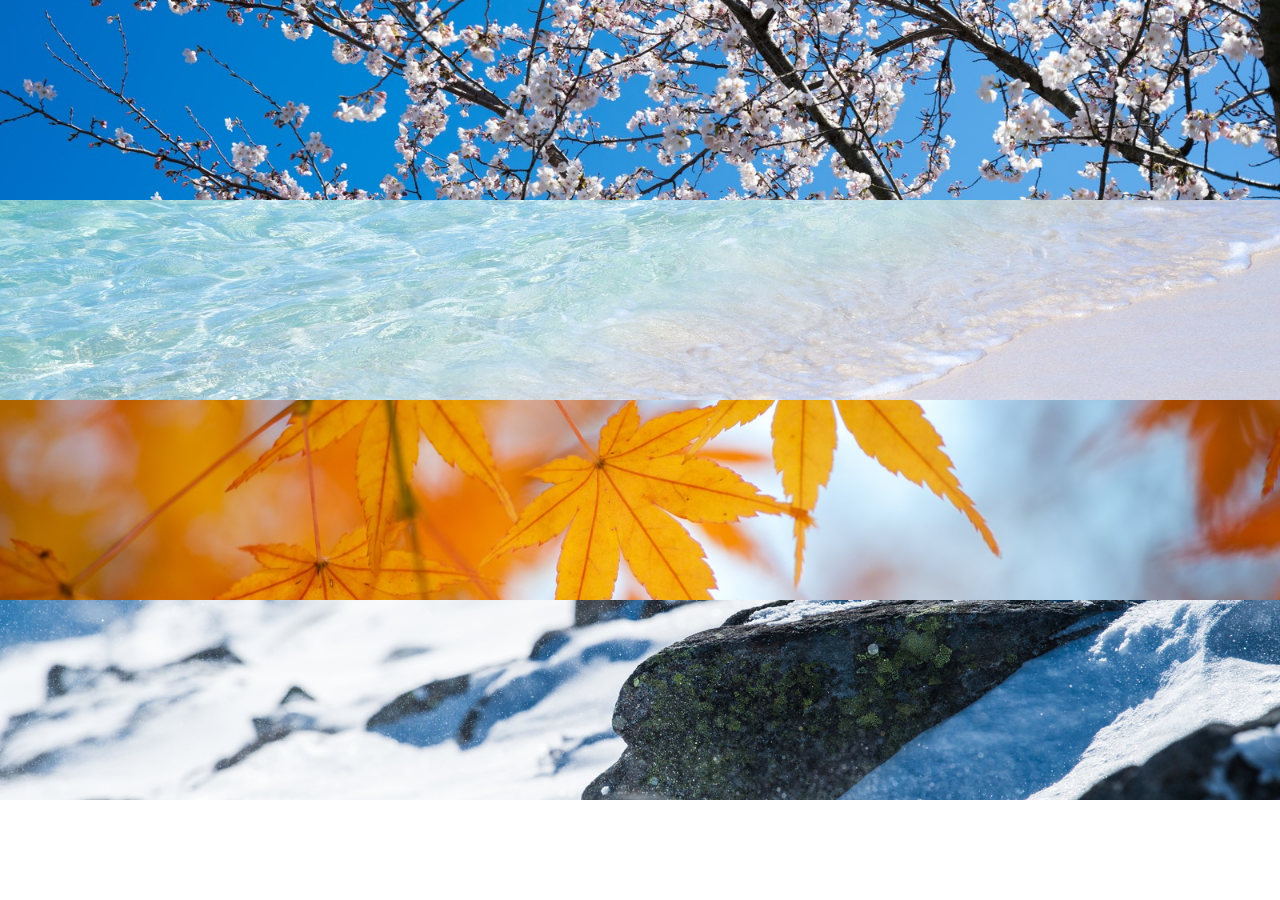
<file: capter6/index.html>
<!DOCTYPE html>
<html lang="ja">
  <head>
    <meta charset="UTF-8" />
    <title>6章演習</title>
    <link rel="stylesheet" href="style.css" />
  </head>
  <body>
    <div class="box1"></div>

    <div class="box2"></div>

    <div class="box3"></div>

    <div class="box4"></div>
  </body>
</html>
</file>
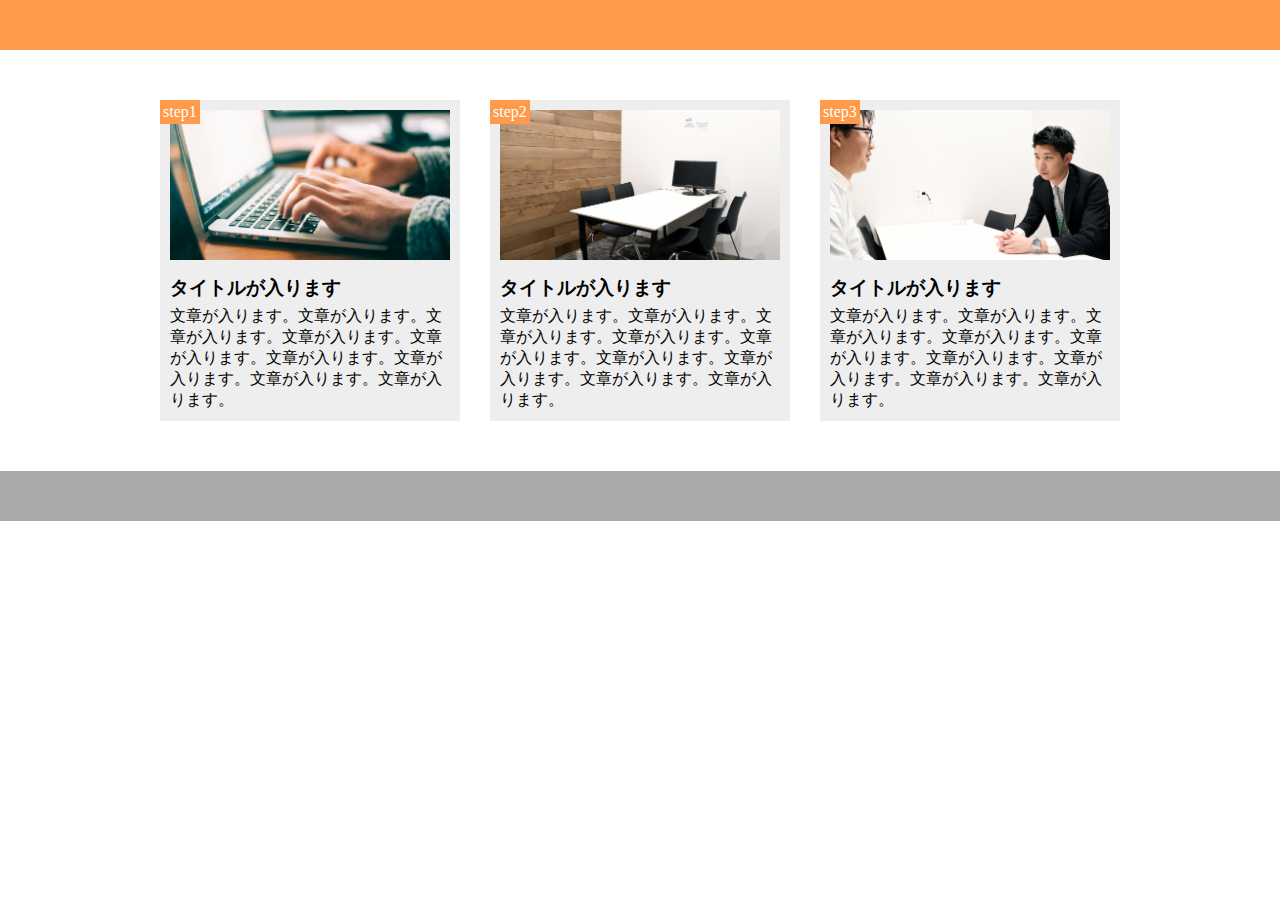
<file: chapter10/index.html>
<!DOCTYPE html>
<html lang="ja">
  <head>
    <meta charset="UTF-8" />
    <meta name="viewport" content="width=device-width,initial-scale=1.0" />
    <title>課題10</title>
    <link rel="stylesheet" href="style.css" />
  </head>
  <body>
    <header></header>
    <main>
      <div class="step-box">
        <div class="step-img1"></div>
        <span class="step-num">step1</span>
        <h3 class="title">タイトルが入ります</h3>
        <p class="text">
          文章が入ります。文章が入ります。文章が入ります。文章が入ります。文章が入ります。文章が入ります。文章が入ります。文章が入ります。文章が入ります。
        </p>
      </div>

      <div class="step-box">
        <div class="step-img2"></div>
        <span class="step-num">step2</span>
        <h3 class="title">タイトルが入ります</h3>
        <p class="text">
          文章が入ります。文章が入ります。文章が入ります。文章が入ります。文章が入ります。文章が入ります。文章が入ります。文章が入ります。文章が入ります。
        </p>
      </div>

      <div class="step-box">
        <div class="step-img3"></div>
        <span class="step-num">step3</span>
        <h3 class="title">タイトルが入ります</h3>
        <p class="text">
          文章が入ります。文章が入ります。文章が入ります。文章が入ります。文章が入ります。文章が入ります。文章が入ります。文章が入ります。文章が入ります。
        </p>
      </div>
    </main>
    <footer></footer>
  </body>
</html>
</file>
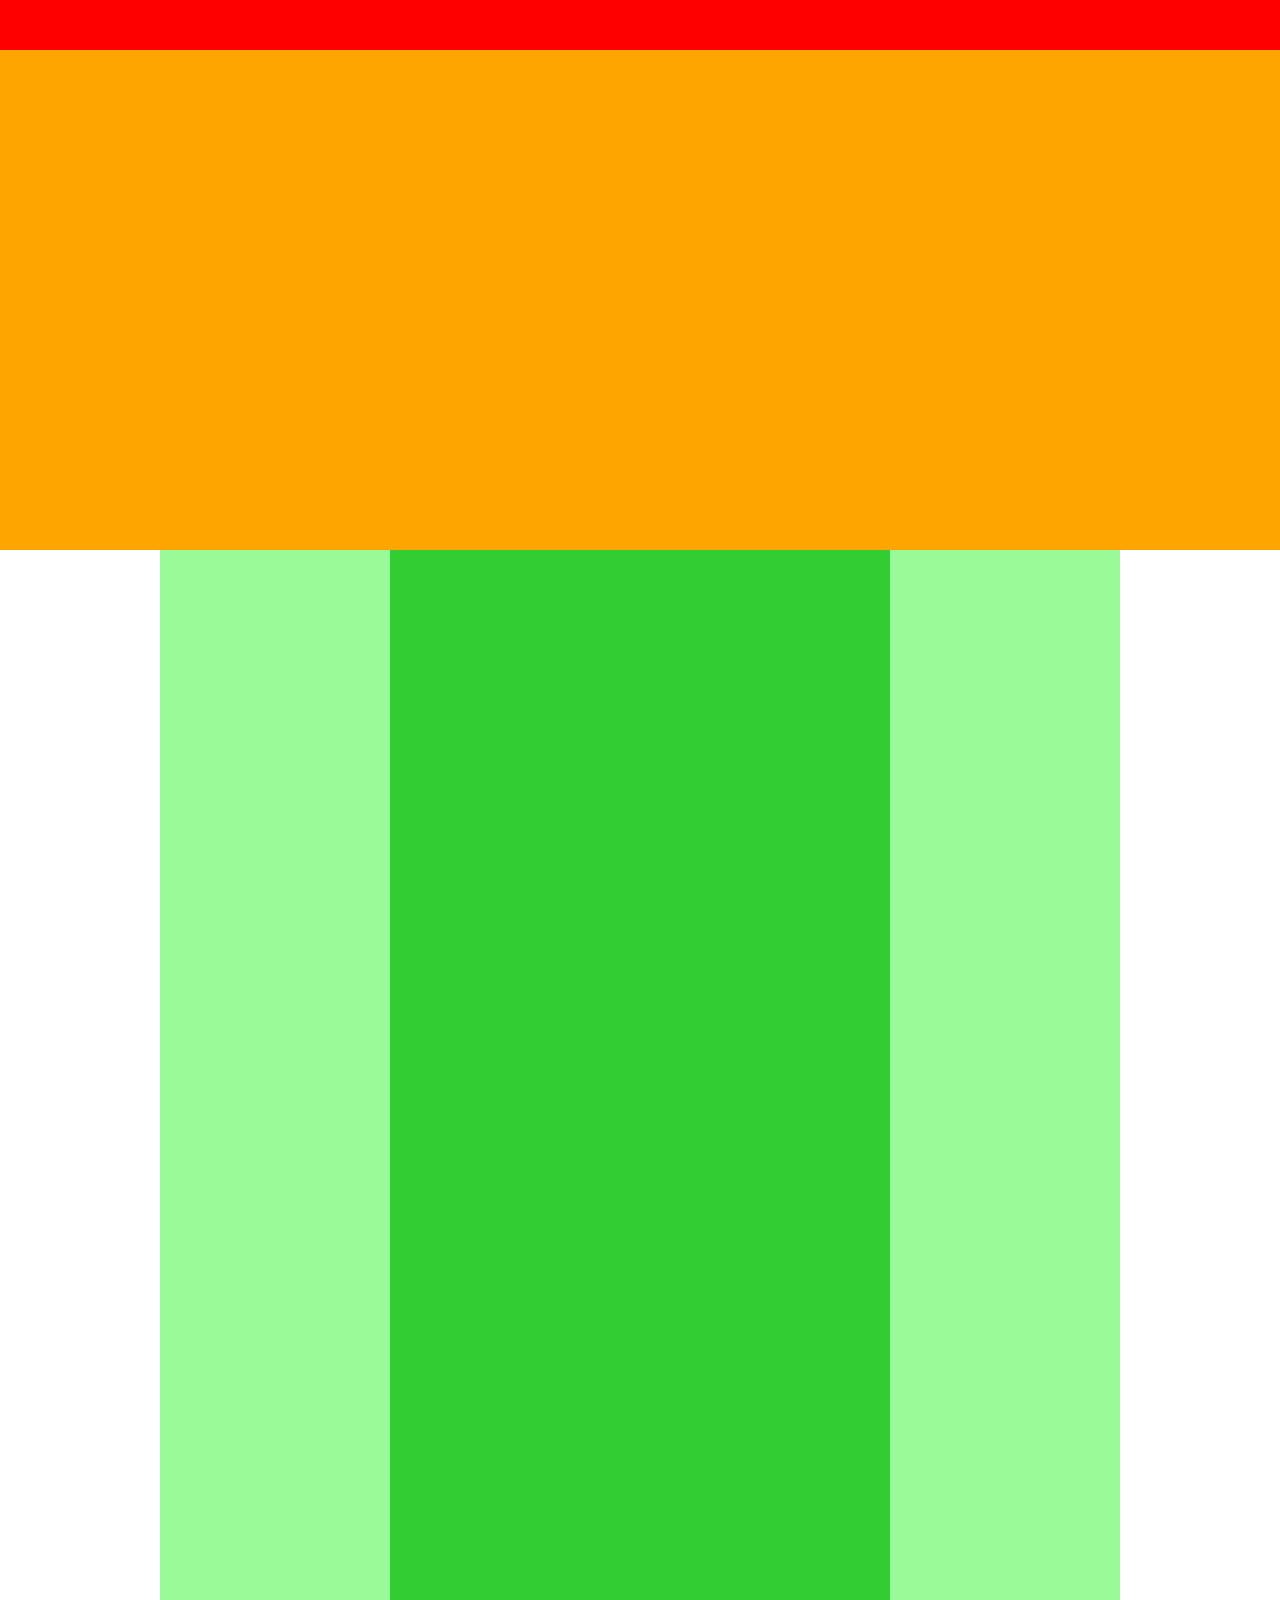
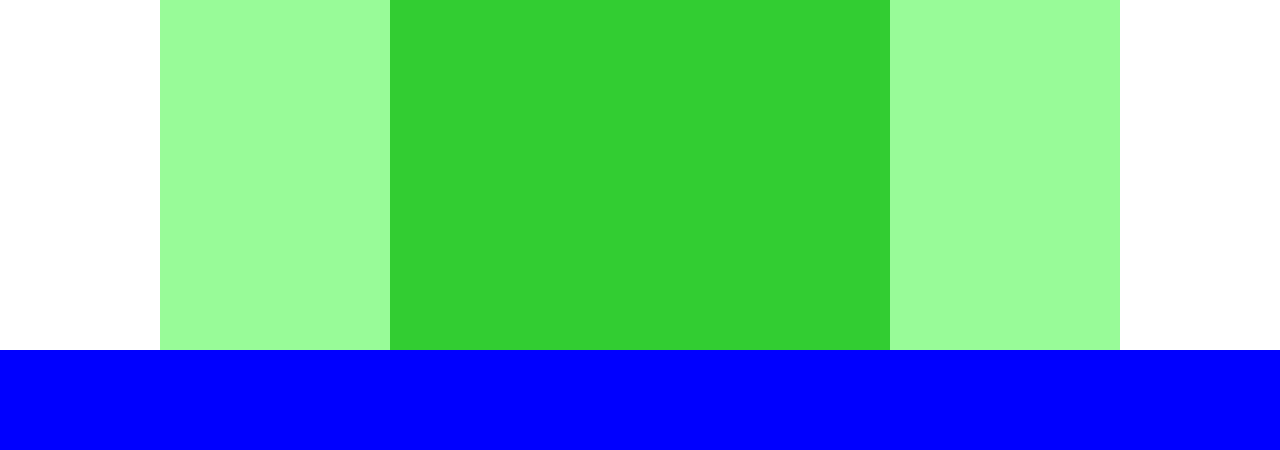
<file: chapter4/index.html>
<!DOCTYPE html>
<html lang="ja">
  <head>
    <meta charest="UTF8" />
    <!-- CSSファイルの読み込み -->
    <link rel="stylesheet" href="style.css" />
    <title>4章演習</title>
  </head>

  <body>
    <div class="header"></div>
    <div class="main-visual"></div>
    <div class="main">
      <div class="sidebar-left"></div>
      <div class="blog"></div>
      <div class="sidebar-right"></div>
    </div>
    <div class="footer"></div>
  </body>
</html>
</file>
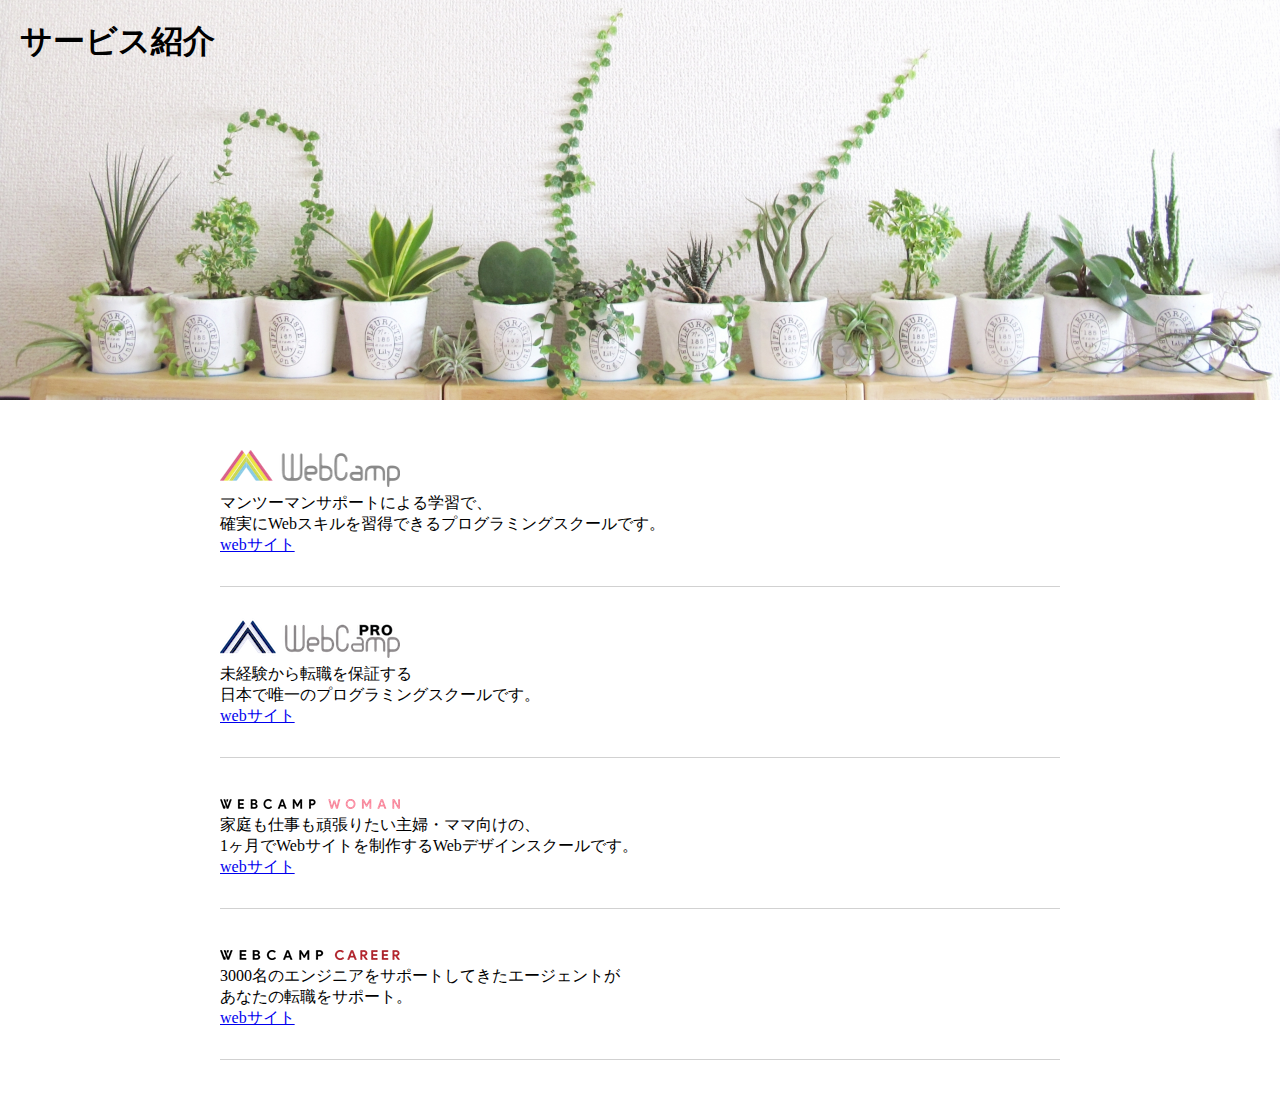
<file: chapter7/index.html>
<!DOCTYPE html>
<html lang="ja">
  <head>
    <meta charset="UTF-8" />
    <title>7章演習</title>
    <link rel="stylesheet" href="style.css" />
  </head>
  <body>
    <section class="main-visual">
      <h1 class="headline">サービス紹介</h1>
    </section>
    <main>
      <section class="service1">
        <h2><img src="img/wc-logo.png" alt="ロゴ" /></h2>
        <p>
          マンツーマンサポートによる学習で、<br />確実にWebスキルを習得できるプログラミングスクールです。
        </p>
        <a href="https://web-camp.io/">webサイト</a>
      </section>

      <section class="service2">
        <h2><img src="img/wcp-logo.png" alt="ロゴ" /></h2>
        <p>
          未経験から転職を保証する<br />日本で唯一のプログラミングスクールです。
        </p>
        <a href="http://web-camp.io/pro/">webサイト</a>
      </section>

      <section class="service3">
        <h2><img src="img/wcw-logo.png" alt="ロゴ" /></h2>
        <p>
          家庭も仕事も頑張りたい主婦・ママ向けの、<br />1ヶ月でWebサイトを制作するWebデザインスクールです。
        </p>
        <a href="http://web-camp.io/woman/">webサイト</a>
      </section>

      <section class="service4">
        <h2><img src="img/wcc-logo.png" alt="ロゴ" /></h2>
        <p>
          3000名のエンジニアをサポートしてきたエージェントが<br />あなたの転職をサポート。
        </p>
        <a href="http://web-camp.io/career/">webサイト</a>
      </section>
    </main>
  </body>
</html>
</file>
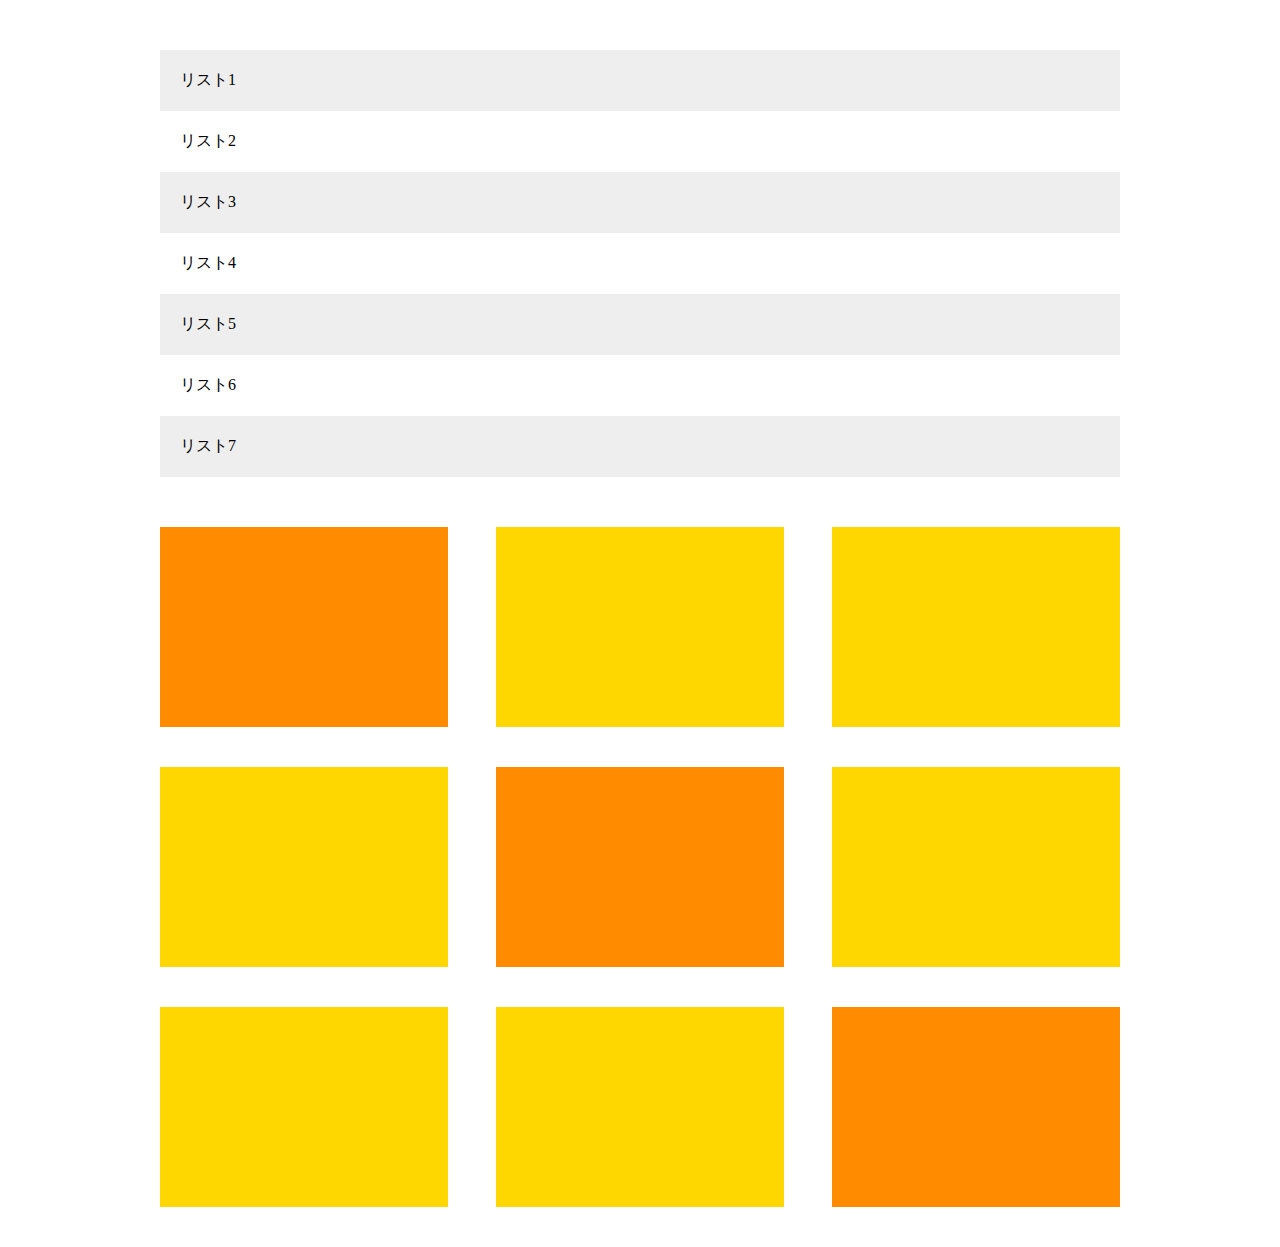
<file: chapter8/index.html>
<!DOCTYPE html>
<html lang="ja">
  <head>
    <meta charset="UTF-8" />
    <!-- CSSファイルの読み込み -->
    <link rel="stylesheet" href="style.css" />
    <title>演習8</title>
  </head>

  <body>
    <main>
      <ul class="item-list">
        <div class="item">リスト1</div>
        <li class="item">リスト2</li>
        <li class="item">リスト3</li>
        <li class="item">リスト4</li>
        <li class="item">リスト5</li>
        <li class="item">リスト6</li>
        <li class="item">リスト7</li>
      </ul>

      <div class="box-list">
        <div class="box"></div>
        <div class="box"></div>
        <div class="box"></div>
        <div class="box"></div>
        <div class="box"></div>
        <div class="box"></div>
        <div class="box"></div>
        <div class="box"></div>
        <div class="box"></div>
      </div>
    </main>
  </body>
</html>
</file>
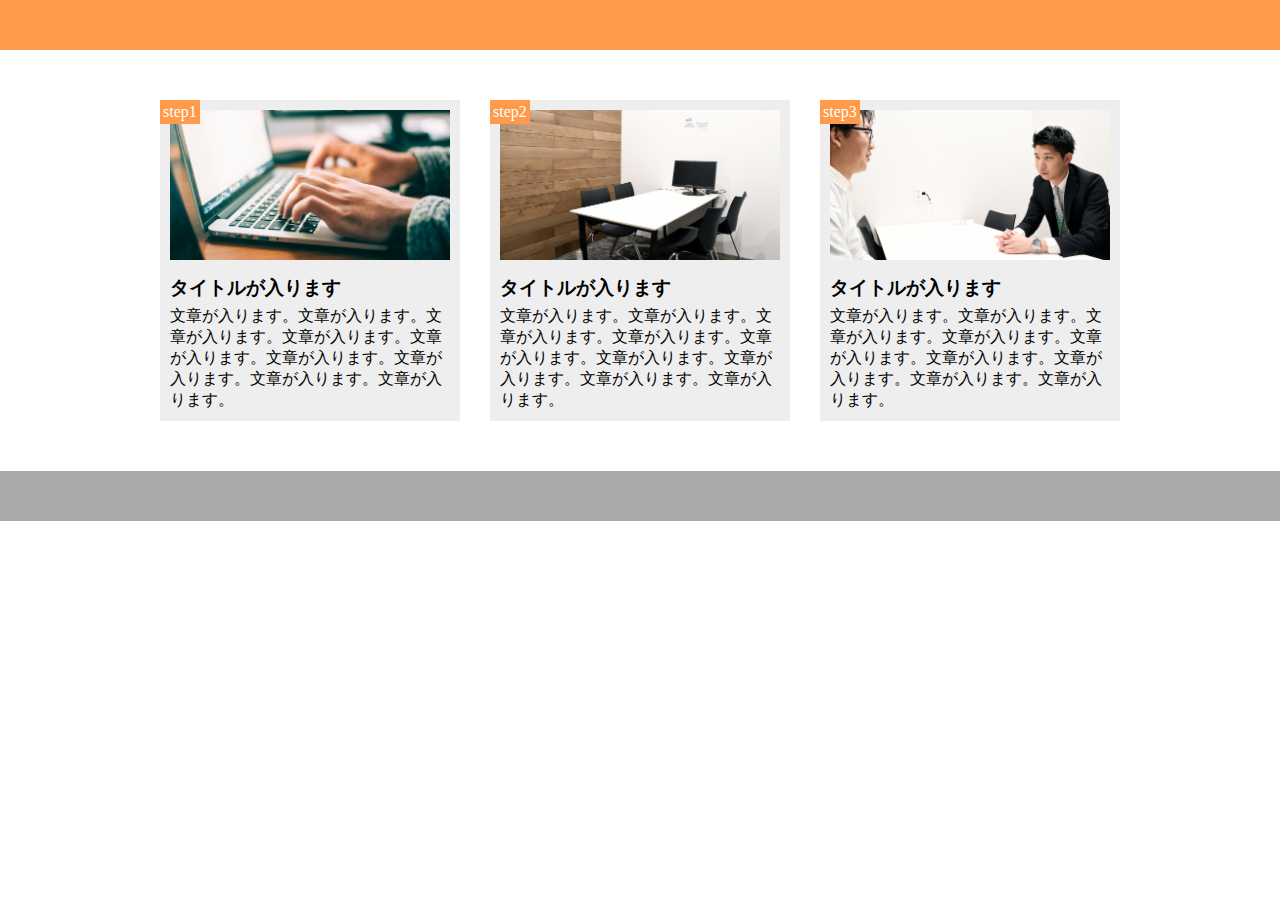
<file: chapter9/index.html>
<!DOCTYPE html>
<html lang="ja">
  <head>
    <meta charset="UTF-8" />
    <meta name="viewport" content="width=device-width,initial-scale=1.0" />
    <title>演習９</title>
    <link rel="stylesheet" href="style.css" />
  </head>
  <body>
    <header></header>
    <main>
      <div class="step-box">
        <div class="step-img1"></div>
        <span class="step-num">step1</span>
        <h3 class="title">タイトルが入ります</h3>
        <p class="text">
          文章が入ります。文章が入ります。文章が入ります。文章が入ります。文章が入ります。文章が入ります。文章が入ります。文章が入ります。文章が入ります。
        </p>
      </div>

      <div class="step-box">
        <div class="step-img2"></div>
        <span class="step-num">step2</span>
        <h3 class="title">タイトルが入ります</h3>
        <p class="text">
          文章が入ります。文章が入ります。文章が入ります。文章が入ります。文章が入ります。文章が入ります。文章が入ります。文章が入ります。文章が入ります。
        </p>
      </div>

      <div class="step-box">
        <div class="step-img3"></div>
        <span class="step-num">step3</span>
        <h3 class="title">タイトルが入ります</h3>
        <p class="text">
          文章が入ります。文章が入ります。文章が入ります。文章が入ります。文章が入ります。文章が入ります。文章が入ります。文章が入ります。文章が入ります。
        </p>
      </div>
    </main>
    <footer></footer>
  </body>
</html>
</file>
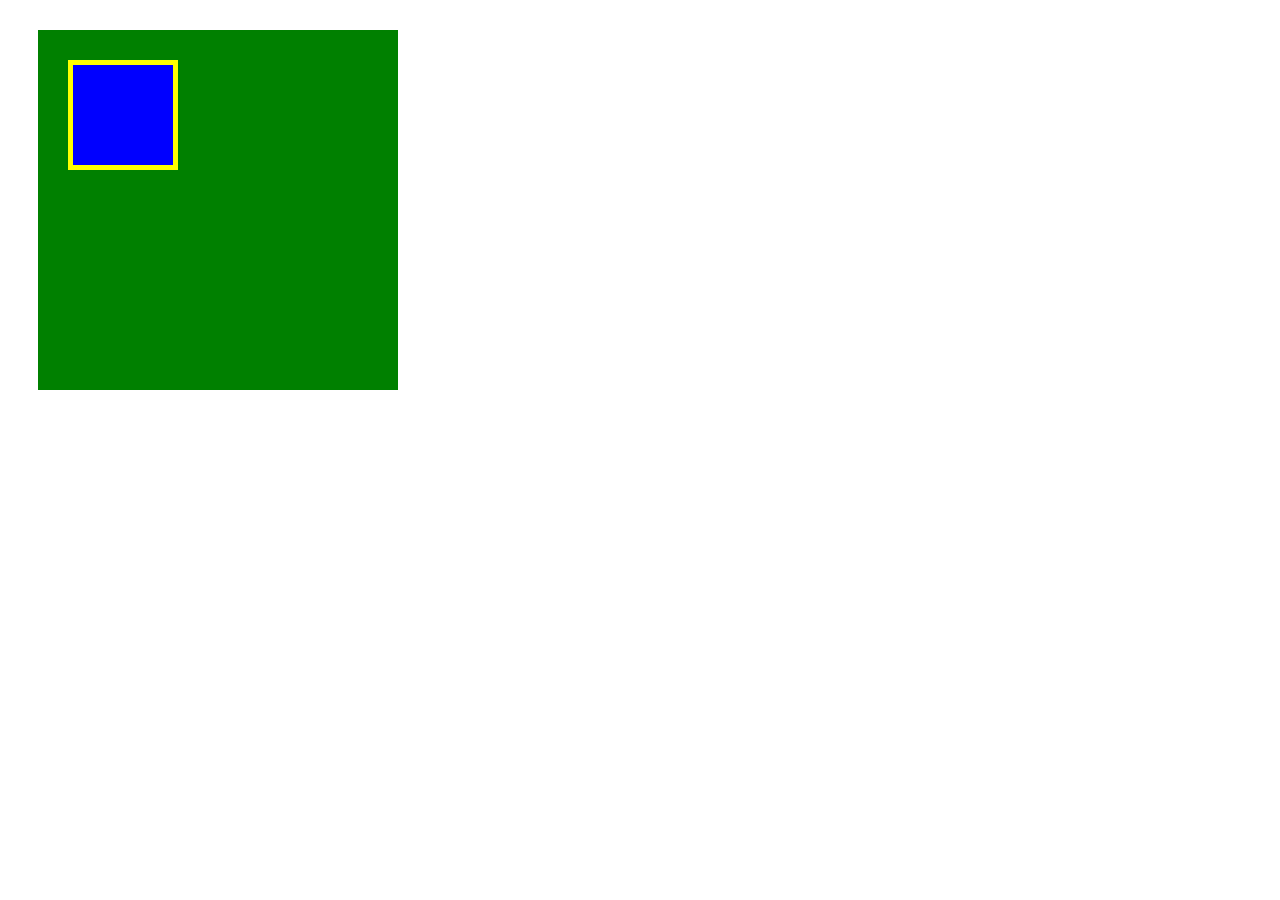
<file: box/box.html>
<!DOCTYPE html>
<html lang="ja">
  <head>
    <meta charset="UTF-8" />
    <!-- cssファイルの読み込み -->
    <link rel="stylesheet" href="box.css" />
    <title>BOX</title>
  </head>

  <body>
    <!-- box1用のviv -->
    <div class="box1">
      <div class="box2"></div>
    </div>
  </body>
</html>
</file>
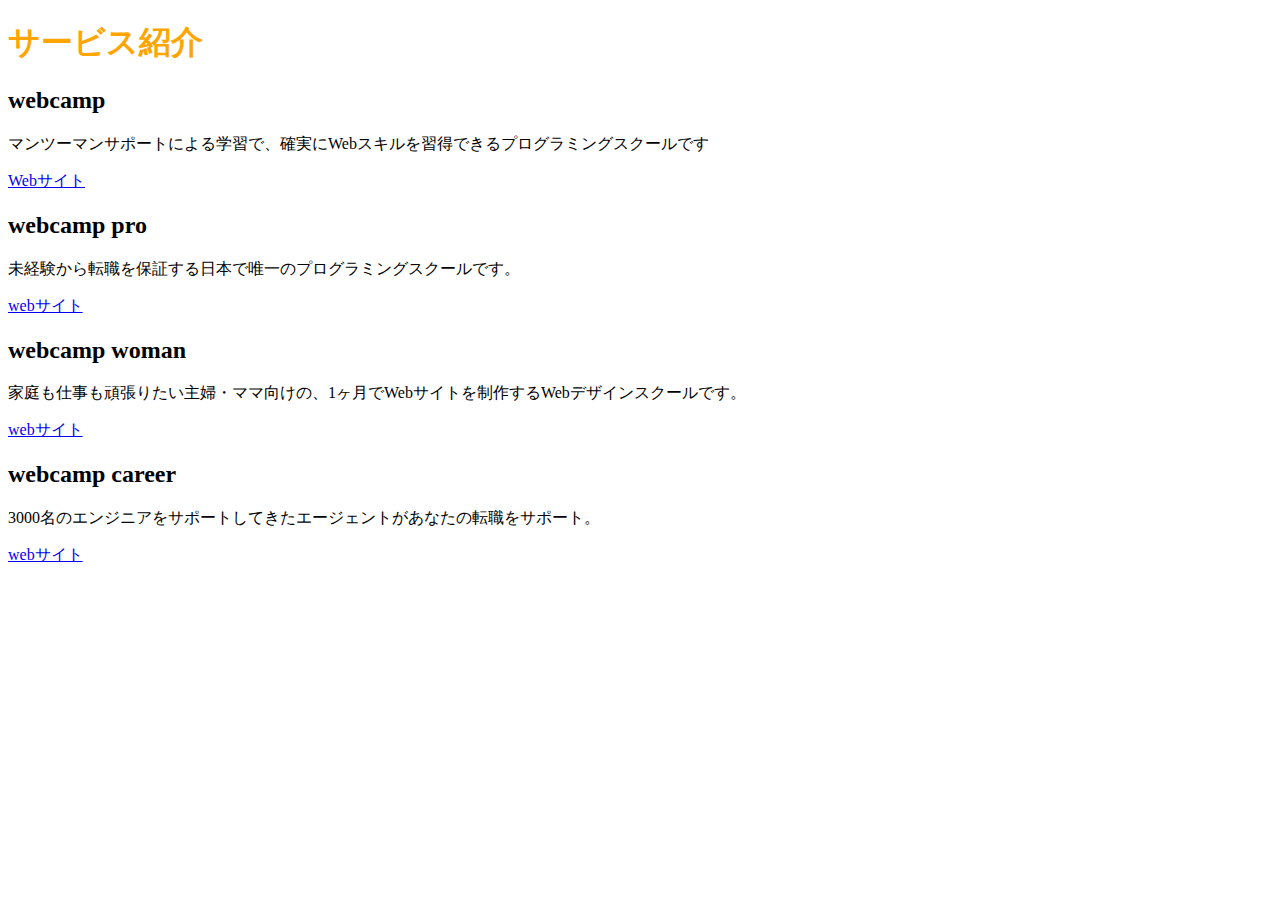
<file: chapter2/chapter2_exercise.html>
<!DOCTYPE html>
<html lang="ja">
  <head>
    <meta charset="UTF-8" />
    <title>初めてのHTML</title>
    <link rel="stylesheet" href="chapter2_exercise.css" />
  </head>

  <body>
    <h1>サービス紹介</h1>
    <h2>webcamp</h2>
    <p>
      マンツーマンサポートによる学習で、確実にWebスキルを習得できるプログラミングスクールです
    </p>
    <a href="https://web-camp.io/">Webサイト</a>
    <h2>webcamp pro</h2>
    <p>未経験から転職を保証する日本で唯一のプログラミングスクールです。</p>
    <a href="http://web-camp.io/pro/">webサイト</a>

    <h2>webcamp woman</h2>
    <p>
      家庭も仕事も頑張りたい主婦・ママ向けの、1ヶ月でWebサイトを制作するWebデザインスクールです。
    </p>
    <a href="http://web-camp.io/woman/">webサイト</a>

    <h2>webcamp career</h2>
    <p>
      3000名のエンジニアをサポートしてきたエージェントがあなたの転職をサポート。
    </p>
    <a href="http://web-camp.io/career/">webサイト</a>
  </body>
</html>
</file>
<file: capter6/style.css>
* {
  margin: 0;
  padding: 0;
  box-sizing: border-box;
}

.box1 {
  height: 200px;
  background-image: url(img/box1.jpg);
  background-size: cover;
  background-position: center;
}

.box2 {
  height: 200px;
  background-image: url(img/box2.jpg);
  background-size: cover;
  background-position: center;
}

.box3 {
  height: 200px;
  background-image: url(img/box3.jpg);
  background-size: cover;
  background-position: center;
}

.box4 {
  height: 200px;
  background-image: url(img/box4.jpg);
  background-size: cover;
  background-position: center;
}
</file>
<file: chapter10/style.css>
* {
  box-sizing: border-box;
  margin: 0;
  padding: 0;
}

header {
  height: 50px;
  background-color: #ff9a4b;
}

main {
  width: 960px;
  margin: 50px auto;
  display: flex;
}
.step-box {
  width: 300px;
  margin-right: 30px;
  padding: 10px;
  position: relative;
  background-color: #eee;
}
.step-box:last-child {
  margin-right: 0;
}
.step-img1 {
  height: 150px;
  background-image: url(img/flow01.png);
  background-position: bottom;
  background-size: cover;
}

.step-img2 {
  height: 150px;
  background-image: url(img/flow02.png);
  background-position: bottom;
  background-size: cover;
}

.step-img3 {
  height: 150px;
  background-image: url(img/flow03.png);
  background-position: bottom;
  background-size: cover;
}
.step-num {
  background-color: #ff9a4b;
  color: white;
  padding: 3px;
  position: absolute;
  top: 0;
  left: 0;
}

.title {
  margin: 15px 0 5px;
}
footer {
  height: 50px;
  background-color: #aaaaaa;
}
@media screen and (max-width: 768px) {
  header {
    width: 100%;
    height: 50px;
  }
  main {
    display: block;
    width: 100%;
    margin: 50 auto;
  }
  .step-box {
    width: 90%;
    margin: 20px;
  }
  .step-img1 {
    height: 150px;
  }
  .step-img2 {
    height: 150px;
  }
  .step-img3 {
    height: 150px;
  }

  footer {
    width: 100%;
    height: 50px;
  }
}
</file>
<file: chapter4/style.css>
* {
  margin: 0;
  padding: 0;
  box-sizing: border-box;
}

.header {
  width: 100%;
  height: 50px;
  background-color: red;
}

.main-visual {
  width: 100%;
  height: 500px;
  background-color: orange;
}

.main {
  width: 960px;
  height: 1400px;
  display: flex;
  justify-content: center;
  margin: 0 auto;
}

.sidebar-left {
  width: 230px;
  height: 1400px;
  background-color: palegreen;
}

.blog {
  width: 500px;
  height: 1400px;
  background-color: limegreen;
}

.sidebar-right {
  width: 230px;
  height: 1400px;
  background-color: palegreen;
}
.footer {
  width: 100%;
  height: 100px;
  background-color: blue;
}
</file>
<file: chapter7/style.css>
* {
  margin: 0;
  padding: 0;
  box-sizing: border-box;
}

.main-visual {
  height: 400px;
  width: 100%;
  background-image: url(img/mv.jpg);
  background-size: cover;
  background-position: bottom;
}

.headline {
  padding: 20px;
}

main {
  width: 840px;
  margin: 50px auto;
}

.service1 {
  margin-bottom: 30px;
  border-bottom: 1px solid #d1d1d1;
  padding-bottom: 30px;
}

.service2 {
  margin-bottom: 30px;
  border-bottom: 1px solid #d1d1d1;
  padding-bottom: 30px;
}

.service3 {
  margin-bottom: 30px;
  border-bottom: 1px solid #d1d1d1;
  padding-bottom: 30px;
}

.service4 {
  border-bottom: 1px solid #d1d1d1;
  padding-bottom: 30px;
}
</file>
<file: chapter8/style.css>
* {
  margin: 0;
  padding: 0;
  box-sizing: border-box;
}

main {
  width: 960px;
  margin: 50px auto;
}

.item-list {
  margin-bottom: 50px;
}

.item {
  padding: 20px;
  list-style: none;
}

.item:nth-child(odd) {
  background-color: #eee;
}

.box {
  background-color: #ffd700;
  width: 30%;
  height: 200px;
  float: left;
  margin-right: 5%;
  margin-bottom: 40px;
}

.box:first-child,
.box:nth-child(5),
.box:last-child {
  background-color: #ff8c00;
}

.box:nth-child(3n) {
  margin-right: 0;
}
</file>
<file: chapter9/style.css>
* {
  box-sizing: border-box;
  margin: 0;
  padding: 0;
}

header {
  height: 50px;
  background-color: #ff9a4b;
}

main {
  width: 960px;
  margin: 50px auto;
  display: flex;
}
.step-box {
  width: 300px;
  margin-right: 30px;
  padding: 10px;
  position: relative;
  background-color: #eee;
}
.step-box:last-child {
  margin-right: 0;
}
.step-img1 {
  height: 150px;
  background-image: url(img/flow01.png);
  background-position: bottom;
  background-size: cover;
}

.step-img2 {
  height: 150px;
  background-image: url(img/flow02.png);
  background-position: bottom;
  background-size: cover;
}

.step-img3 {
  height: 150px;
  background-image: url(img/flow03.png);
  background-position: bottom;
  background-size: cover;
}
.step-num {
  background-color: #ff9a4b;
  color: white;
  padding: 3px;
  position: absolute;
  top: 0;
  left: 0;
}

.title {
  margin: 15px 0 5px;
}
footer {
  height: 50px;
  background-color: #aaaaaa;
}
@media screen and (max-width: 768px) {
  header {
    width: 100%;
    height: 50px;
  }
  main {
    display: block;
    width: 100%;
    margin: 50 auto;
  }
  .step-box {
    width: 90%;
    margin: 20px;
  }
  .step-img1 {
    height: 150px;
  }
  .step-img2 {
    height: 150px;
  }
  .step-img3 {
    height: 150px;
  }

  footer {
    width: 100%;
    height: 50px;
  }
}
</file>
<file: box/box.css>
.box1 {
  width: 300px;
  height: 300px;
  background-color: green;
  margin: 30px;
  padding: 30px;
}

.box2 {
  width: 100px;
  height: 100px;
  background-color: blue;
  /* 指定方法(box2の周囲全てに枠線を設定する場合) */
  border: 5px solid yellow;
}
</file>
<file: chapter2/chapter2_exercise.css>
h1 {
  color: orange;
}
</file>
